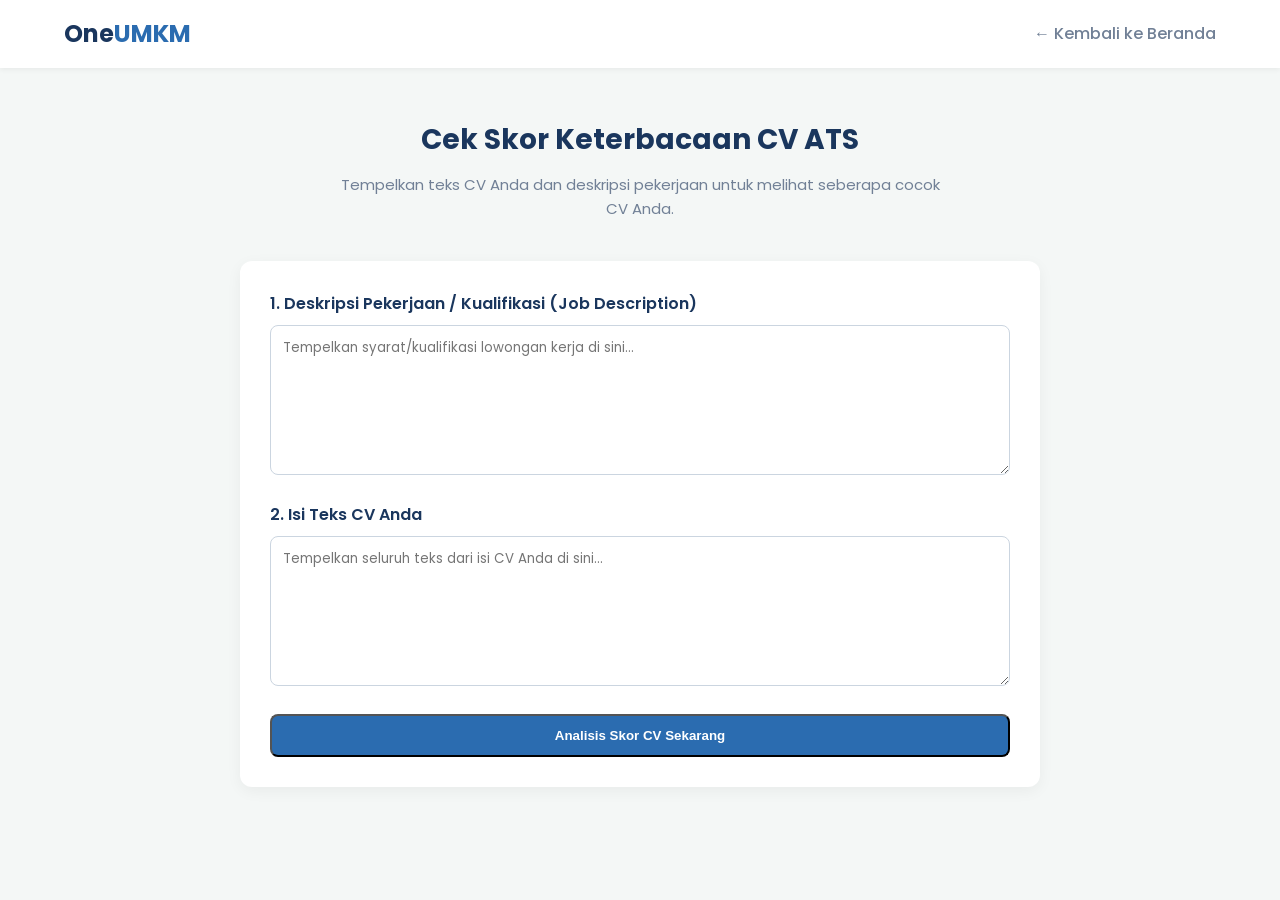
<file: cvananalyzer.html>
<!DOCTYPE html>
<html lang="id">
<head>
    <meta charset="UTF-8">
    <meta name="viewport" content="width=device-width, initial-scale=1.0">
    <title>Cek Skor CV ATS - One UMKM</title>
    <link rel="stylesheet" href="style.css">
    <link href="https://fonts.googleapis.com/css2?family=Poppins:wght@400;600;700&display=swap" rel="stylesheet">
    <style>
        /* Gaya khusus untuk halaman analisis CV */
        .checker-section { padding: 50px 0; }
        .checker-box {
            background: #fff;
            padding: 30px;
            border-radius: 12px;
            box-shadow: 0 4px 15px rgba(0,0,0,0.05);
            max-width: 800px;
            margin: 0 auto;
        }
        .form-group { margin-bottom: 20px; text-align: left; }
        .form-group label { display: block; font-weight: 600; margin-bottom: 8px; color: #1a365d; }
        .form-group textarea {
            width: 100%;
            height: 150px;
            padding: 12px;
            border: 1px solid #cbd5e0;
            border-radius: 8px;
            font-family: inherit;
            resize: vertical;
        }
        .result-box {
            display: none;
            margin-top: 30px;
            padding: 20px;
            border-radius: 8px;
            background: #f7fafc;
            border: 1px solid #e2e8f0;
            text-align: center;
        }
        .score-circle {
            font-size: 48px;
            font-weight: 700;
            color: #2b6cb0;
            margin: 10px 0;
        }
        .feedback-list { text-align: left; margin-top: 15px; }
        .feedback-list li { margin-bottom: 8px; font-size: 14px; }
    </style>
</head>
<body>

    <header>
        <div class="container header-container">
            <div class="logo">One<span>UMKM</span></div>
            <p class="domain-text"><a href="https://oneumkm.biz.id" style="text-decoration:none; color:inherit;">← Kembali ke Beranda</a></p>
        </div>
    </header>

    <section class="checker-section">
        <div class="container">
            <h2 class="section-title" style="text-align: center;">Cek Skor Keterbacaan CV ATS</h2>
            <p class="section-subtitle" style="text-align: center;">Tempelkan teks CV Anda dan deskripsi pekerjaan untuk melihat seberapa cocok CV Anda.</p>

            <div class="checker-box">
                <div class="form-group">
                    <label for="jobDesc">1. Deskripsi Pekerjaan / Kualifikasi (Job Description)</label>
                    <textarea id="jobDesc" placeholder="Tempelkan syarat/kualifikasi lowongan kerja di sini..."></textarea>
                </div>

                <div class="form-group">
                    <label for="cvText">2. Isi Teks CV Anda</label>
                    <textarea id="cvText" placeholder="Tempelkan seluruh teks dari isi CV Anda di sini..."></textarea>
                </div>

                <button class="btn btn-primary" onclick="analyzeCV()">Analisis Skor CV Sekarang</button>

                <!-- Box Hasil -->
                <div id="resultBox" class="result-box">
                    <h3>Hasil Analisis CV Anda</h3>
                    <div class="score-circle" id="scoreDisplay">0%</div>
                    <p id="scoreSummary"></p>
                    
                    <div class="feedback-list">
                        <h4>Catatan & Rekomendasi:</h4>
                        <ul id="feedbackList"></ul>
                    </div>

                    <div style="margin-top: 25px;">
                        <p style="font-size: 14px; color: #4a5568;">Ingin CV Anda ditata ulang agar profesional & lolos seleksi HRD?</p>
                        <a href="https://wa.me/62895633914257?text=Halo%20OneUMKM,%20saya%20ingin%20membantu%20rewrite%20CV%20saya" class="btn btn-primary" style="display:inline-block; width:auto; padding: 10px 20px; margin-top:10px;" target="_blank">Pesan Jasa Rewrite CV</a>
                    </div>
                </div>
            </div>
        </div>
    </section>

    <script>
    // 1. DATABASE ACTION VERBS (KATA KERJA AKSI)
    const actionVerbsDB = {
        id: [
            'mengembangkan', 'merancang', 'menganalisis', 'memimpin', 'mengoptimalkan', 
            'menerapkan', 'mengelola', 'meningkatkan', 'mengoordinasikan', 'memproduksi', 
            'membangun', 'mengevaluasi', 'merevisi', 'mendesain', 'mengimplementasikan',
            'mendelegasikan', 'mengeksplorasi', 'memfasilitasi', 'mengarahkan', 'menyusun'
        ],
        en: [
            'managed', 'developed', 'created', 'designed', 'increased', 'improved', 
            'led', 'engineered', 'implemented', 'optimized', 'coordinated', 'analyzed',
            'spearheaded', 'orchestrated', 'streamlined', 'oversaw', 'executed', 'formulated',
            'championed', 'established', 'piloted', 'accelerated', 'transformed'
        ]
    };

    // 2. DATABASE KATA PASIF/LEMAH & SARAN PENGGANTINYA (ID & EN)
    const weakWordsMap = {
        id: {
            'bertanggung jawab': 'Ganti dengan kata aktif seperti <strong>"Mengelola"</strong>, <strong>"Memimpin"</strong>, atau <strong>"Mengoordinasikan"</strong>.',
            'membantu': 'Ganti dengan kata yang lebih kuat seperti <strong>"Mendukung"</strong>, <strong>"Memfasilitasi"</strong>, atau <strong>"Mengolaborasikan"</strong>.',
            'mengurusi': 'Ganti dengan <strong>"Mengelola"</strong>, <strong>"Mengorganisir"</strong>, atau <strong>"Supervisi"</strong>.',
            'melakukan': 'Ganti dengan kata yang spesifik seperti <strong>"Mengeksekusi"</strong>, <strong>"Menerapkan"</strong>, atau <strong>"Mengimplementasikan"</strong>.'
        },
        en: {
            'responsible for': 'Ganti dengan action verb kuat seperti <strong>"Managed"</strong>, <strong>"Led"</strong>, <strong>"Spearheaded"</strong>, atau <strong>"Oversaw"</strong>.',
            'worked on': 'Ganti dengan kata yang lebih spesifik seperti <strong>"Developed"</strong>, <strong>"Engineered"</strong>, atau <strong>"Executed"</strong>.',
            'helped with': 'Ganti dengan <strong>"Assisted in"</strong>, <strong>"Collaborated on"</strong>, atau <strong>"Facilitated"</strong>.',
            'handled': 'Ganti dengan <strong>"Managed"</strong>, <strong>"Resolved"</strong>, atau <strong>"Supervised"</strong>.',
            'in charge of': 'Ganti dengan <strong>"Directed"</strong>, <strong>"Headheaded"</strong>, atau <strong>"Administered"</strong>.',
            'tasked with': 'Ganti dengan <strong>"Appointed to"</strong>, <strong>"Delegated to"</strong>, atau <strong>"Assigned to"</strong>.'
        }
    };

    function analyzeCV() {
        const jobText = document.getElementById('jobDesc').value.toLowerCase();
        const cvText = document.getElementById('cvText').value.toLowerCase();
        
        if (!jobText || !cvText) {
            alert('Silakan isi kedua kolom (Deskripsi Pekerjaan dan Isi CV) terlebih dahulu.');
            return;
        }

        // --- A. DETEKSI BAHASA CV (INDONESIA ATAU INGGRIS) ---
        const englishIndicators = ['experience', 'education', 'skills', 'summary', 'responsibilities', 'project', 'work'];
        let englishCount = 0;
        englishIndicators.forEach(word => {
            if (cvText.includes(word)) englishCount++;
        });

        // Jika ditemukan indikator bahasa inggris >= 2, anggap sebagai CV Bahasa Inggris
        const detectedLang = englishCount >= 2 ? 'en' : 'id';
        const langName = detectedLang === 'en' ? 'Bahasa Inggris' : 'Bahasa Indonesia';

        // --- B. ANALISIS KATA KUNCI (JOB DESCRIPTION MATCH) ---
        const stopWords = ['dan', 'atau', 'di', 'ke', 'dari', 'yang', 'untuk', 'dengan', 'pada', 'adalah', 'akan', 'bisa', 'in', 'to', 'for', 'and', 'or', 'with', 'the', 'of', 'a', 'an'];
        const jobWords = jobText.match(/\b[a-zA-Z]{3,}\b/g) || [];
        const uniqueKeywords = [...new Set(jobWords.filter(word => !stopWords.includes(word)))];

        let matchedKeywords = [];
        let missingKeywords = [];

        uniqueKeywords.forEach(keyword => {
            if (cvText.includes(keyword)) {
                matchedKeywords.push(keyword);
            } else {
                missingKeywords.push(keyword);
            }
        });

        let keywordScore = uniqueKeywords.length > 0 ? (matchedKeywords.length / uniqueKeywords.length) * 100 : 0;

        // --- C. ANALISIS ACTION VERBS SESUAI BAHASA ---
        let currentVerbs = actionVerbsDB[detectedLang];
        let foundActionVerbs = [];

        currentVerbs.forEach(verb => {
            if (cvText.includes(verb)) {
                foundActionVerbs.push(verb);
            }
        });

        // --- D. ANALISIS KATA PASIF / LEMAH SESUAI BAHASA ---
        let currentWeakMap = weakWordsMap[detectedLang];
        let weakWordSuggestions = [];

        for (let weakWord in currentWeakMap) {
            if (cvText.includes(weakWord)) {
                weakWordSuggestions.push(`⚠️ Ditemukan kata/frasa pasif "<em>${weakWord}</em>": ${currentWeakMap[weakWord]}`);
            }
        }

        // --- E. ANALISIS STRUKTUR ATS DASAR ---
        let structureScore = 0;
        let feedback = [];

        // Informasi Bahasa Terdeteksi
        feedback.push(`🌐 <strong>Sistem Mendeteksi CV Berbahasa:</strong> ${langName}`);

        if (cvText.includes('pengalaman') || cvText.includes('experience')) structureScore += 25;
        else feedback.push('❌ Section <strong>"Pengalaman Kerja / Experience"</strong> tidak terdeteksi secara jelas.');

        if (cvText.includes('pendidikan') || cvText.includes('education')) structureScore += 25;
        else feedback.push('❌ Section <strong>"Pendidikan / Education"</strong> tidak terdeteksi.');

        if (cvText.includes('keahlian') || cvText.includes('skills')) structureScore += 25;
        else feedback.push('❌ Section <strong>"Keahlian / Skills"</strong> tidak terdeteksi.');

        if (cvText.length > 300) structureScore += 25;
        else feedback.push('⚠️ Isi CV terlalu singkat. Tambahkan detail deskripsi pengalaman Anda.');

        // --- F. HITUNG SKOR FINAL ---
        let actionVerbScore = Math.min((foundActionVerbs.length / 5) * 100, 100);
        let totalScore = Math.round((keywordScore * 0.4) + (structureScore * 0.3) + (actionVerbScore * 0.3));

        // --- G. TAMPILKAN HASIL ---
        document.getElementById('resultBox').style.display = 'block';
        document.getElementById('scoreDisplay').innerText = totalScore + '%';

        let summaryText = '';
        if (totalScore >= 75) {
            summaryText = 'Sangat Bagus! CV Anda memiliki tingkat kecocokan yang tinggi dengan lowongan ini.';
            document.getElementById('scoreDisplay').style.color = '#2f855a'; // Hijau
        } else if (totalScore >= 50) {
            summaryText = 'Cukup Baik, namun ada beberapa kata kunci & pemilihan kata yang masih bisa dioptimalkan.';
            document.getElementById('scoreDisplay').style.color = '#dd6b20'; // Oranye
        } else {
            summaryText = 'Skor Kurang Optimal. Disarankan menambah kata kunci dan memperkuat deskripsi pencapaian Anda.';
            document.getElementById('scoreDisplay').style.color = '#e53e3e'; // Merah
        }
        document.getElementById('scoreSummary').innerText = summaryText;

        // Feedback Action Verbs
        if (foundActionVerbs.length >= 3) {
            feedback.push(`✅ Bagus! Terdeteksi kata kerja aksi (Action Verbs) yang kuat: <em>${foundActionVerbs.join(', ')}</em>.`);
        } else {
            const verbExamples = detectedLang === 'en' ? 'Spearheaded, Managed, Led, Optimized' : 'Mengembangkan, Mengelola, Memimpin, Mengoptimalkan';
            feedback.push(`⚠️ Gunakan lebih banyak <strong>Action Verbs (Kata Kerja Aksi)</strong> seperti <em>${verbExamples}</em> agar CV terkesan profesional.`);
        }

        // Feedback Kata Pasif / Lemah
        if (weakWordSuggestions.length > 0) {
            weakWordSuggestions.forEach(sug => feedback.push(sug));
        }

        // Feedback Keyword
        if (missingKeywords.length > 0) {
            feedback.push('💡 Kata kunci penting dari job description yang belum ditemukan di CV Anda: <strong>' + missingKeywords.slice(0, 8).join(', ') + '</strong>');
        } else {
            feedback.push('✨ Semua kata kunci utama dari lowongan sudah ada di dalam CV Anda!');
        }

        // Render ke HTML
        const feedbackUl = document.getElementById('feedbackList');
        feedbackUl.innerHTML = '';
        feedback.forEach(item => {
            let li = document.createElement('li');
            li.innerHTML = item;
            feedbackUl.appendChild(li);
        });
    }
    </script>

</body>
</html>
</file>
<file: style.css>
/* --- Reset & Base Styles for umkm html --- */
* {
    margin: 0;
    padding: 0;
    box-sizing: border-box;
}

body {
    font-family: 'Poppins', sans-serif;
    background-color: #f4f7f6;
    color: #333;
    line-height: 1.6;
}

.container {
    width: 90%;
    max-width: 1200px;
    margin: 0 auto;
}

/* --- Header --- */
header {
    background-color: #ffffff;
    padding: 15px 0;
    box-shadow: 0 2px 5px rgba(0,0,0,0.05);
}

.header-container {
    display: flex;
    justify-content: space-between;
    align-items: center;
}

.logo {
    font-size: 24px;
    font-weight: 700;
    color: #1a365d;
}

.logo span {
    color: #2b6cb0;
}

.domain-text {
    color: #718096;
    font-weight: 500;
}

/* --- Hero Section --- */
.hero {
    background: linear-gradient(135deg, #1a365d 0%, #2a4365 100%);
    color: #ffffff;
    text-align: center;
    padding: 60px 0;
}

.hero h1 {
    font-size: 32px;
    margin-bottom: 15px;
    font-weight: 700;
}

.hero p {
    font-size: 16px;
    opacity: 0.9;
    max-width: 700px;
    margin: 0 auto;
}

/* --- Packages Section --- */
.packages {
    padding: 60px 0;
}

.grid-container {
    display: grid;
    grid-template-columns: repeat(auto-fit, minmax(300px, 1fr));
    gap: 30px;
    align-items: start;
}

/* --- Card Styles --- */
.card {
    background: #ffffff;
    border-radius: 12px;
    overflow: hidden;
    box-shadow: 0 4px 15px rgba(0,0,0,0.05);
    display: flex;
    flex-direction: column;
    height: 100%;
    transition: transform 0.3s ease;
    border: 1px solid #e2e8f0;
}

.card:hover {
    transform: translateY(-5px);
}

/* Highlight Paket Utama */
.card.featured {
    border: 2px solid #2b6cb0;
    position: relative;
}

.card.featured .badge {
    background-color: #2b6cb0;
}

.card-header {
    padding: 30px 25px 20px 25px;
    text-align: center;
    background-color: #fafbfd;
}

.card-header h2 {
    font-size: 22px;
    color: #2d3748;
    margin-bottom: 10px;
}

.badge {
    display: inline-block;
    padding: 5px 15px;
    background-color: #4a5568;
    color: #fff;
    border-radius: 50px;
    font-size: 12px;
    font-weight: 500;
    text-transform: uppercase;
    letter-spacing: 0.5px;
}

.card-body {
    padding: 20px 25px;
    flex-grow: 1;
}

.target {
    font-size: 14px;
    color: #4a5568;
    margin-bottom: 15px;
    min-height: 60px; /* Menjaga teks sejajar */
}

hr {
    border: 0;
    border-top: 1px solid #edf2f7;
    margin-bottom: 15px;
}

.features {
    list-style: none;
}

.features li {
    font-size: 14px;
    margin-bottom: 12px;
    position: relative;
    padding-left: 25px;
    color: #4a5568;
}

/* Icon Checklist via CSS */
.features li::before {
    content: "✓";
    position: absolute;
    left: 0;
    color: #2f855a;
    font-weight: bold;
}

.card-footer {
    padding: 25px;
    background-color: #fafbfd;
    text-align: center;
}

/* --- Button Styles --- */
.btn {
    display: block;
    width: 100%;
    padding: 12px;
    background-color: #edf2f7;
    color: #4a5568;
    text-decoration: none;
    border-radius: 8px;
    font-weight: 600;
    transition: all 0.2s ease;
}

.btn:hover {
    background-color: #e2e8f0;
}

.btn-primary {
    background-color: #2b6cb0;
    color: #fff;
}

.btn-primary:hover {
    background-color: #2b4c7e;
}

/* --- Section Layanan Lainnya --- */
.other-services {
    padding: 60px 0;
    background-color: #ffffff;
    text-align: center;
}

.other-services .grid-container {
    display: flex;
    justify-content: center; /* Membuat kartu berada di tengah jika hanya ada 1 kartu */
}

.other-services .card {
    max-width: 450px; /* Batas lebar optimal agar tampilan kartu tidak terlalu lebar */
    width: 100%;
}

/* --- Section Teknologi yang Kami Pakai (TAMBAHAN BARU) --- */
.tech-stack {
    padding: 60px 0;
    background-color: #f7fafc;
    text-align: center;
}

.tech-grid {
    display: flex;
    flex-wrap: wrap;
    justify-content: center;
    gap: 20px;
    margin-top: 40px;
}

.tech-card {
    background: #ffffff;
    border: 1px solid #e2e8f0;
    border-radius: 12px;
    padding: 20px 25px;
    width: 130px;
    display: flex;
    flex-direction: column;
    align-items: center;
    justify-content: center;
    gap: 12px;
    box-shadow: 0 4px 10px rgba(0, 0, 0, 0.03);
    transition: all 0.3s ease;
}

.tech-card:hover {
    transform: translateY(-5px);
    box-shadow: 0 10px 20px rgba(0, 0, 0, 0.08);
    border-color: #2b6cb0;
}

.tech-card img {
    width: 48px;
    height: 48px;
    object-fit: contain;
}

.tech-card span {
    font-size: 14px;
    font-weight: 600;
    color: #2d3748;
}

/* --- Why Choose Us Section --- */
.why-choose-us {
    padding: 60px 0;
    background-color: #ffffff;
    text-align: center;
}

.benefits-grid {
    display: grid;
    grid-template-columns: repeat(auto-fit, minmax(230px, 1fr));
    gap: 25px;
    margin-top: 40px;
}

.benefit-card {
    background: #f8fafc; /* Warna latar kartu abu-abu tipis */
    padding: 30px 20px;
    border-radius: 12px;
    text-align: left;
    border: 1px solid #e2e8f0;
    transition: all 0.3s ease;
}

.benefit-card:hover {
    transform: translateY(-5px);
    background: #ffffff;
    box-shadow: 0 10px 25px rgba(26, 54, 93, 0.08);
    border-color: #1a365d;
}

.benefit-icon {
    font-size: 32px;
    margin-bottom: 15px;
    display: inline-block;
}

.benefit-card h3 {
    font-size: 18px;
    color: #1a365d;
    margin-bottom: 10px;
    font-weight: 600;
}

.benefit-card p {
    font-size: 13.5px;
    color: #4a5568;
    line-height: 1.6;
}

/* --- Portfolio Section --- */
.portfolio {
    padding: 60px 0;
    background-color: #ffffff;
    text-align: center;
}

.section-title {
    font-size: 28px;
    color: #1a365d;
    margin-bottom: 10px;
    font-weight: 700;
}

.section-subtitle {
    font-size: 15px;
    color: #718096;
    max-width: 600px;
    margin: 0 auto 40px auto;
}

/* Membungkus Slider */
.slider-wrapper {
    position: relative;
    max-width: 800px;
    margin: 0 auto;
    overflow: hidden;
    border-radius: 16px;
    box-shadow: 0 10px 25px rgba(0, 0, 0, 0.08);
}

/* Sembunyikan Input Radio */
.slider-wrapper input[type="radio"] {
    display: none;
}

/* Track Utama Slider */
.slider-container {
    display: flex;
    width: 300%; /* Total lebar dihitung dari jumlah slide (3 x 100%) */
    transition: transform 0.6s cubic-bezier(0.77, 0, 0.175, 1);
}

/* Elemen Tiap Slide */
.slide-item {
    width: 33.3333%;
    position: relative;
}

.slide-item img {
    width: 100%;
    height: 450px;
    object-fit: cover;
    display: block;
}

/* Teks Keterangan di Atas Gambar */
.slide-caption {
    position: absolute;
    bottom: 0;
    left: 0;
    right: 0;
    background: linear-gradient(transparent, rgba(26, 54, 93, 0.95));
    color: #ffffff;
    padding: 40px 30px 30px 30px;
    text-align: left;
}

.slide-caption h3 {
    font-size: 20px;
    margin-bottom: 5px;
    font-weight: 600;
}

.slide-caption p {
    font-size: 14px;
    opacity: 0.85;
}

/* Area Kontrol Navigasi Lingkaran (Dots) */
.slider-dots {
    position: absolute;
    bottom: 25px;
    right: 30px;
    display: flex;
    gap: 8px;
    z-index: 10;
}

.dot-btn {
    width: 12px;
    height: 12px;
    background-color: rgba(255, 255, 255, 0.4);
    border-radius: 50%;
    cursor: pointer;
    transition: background-color 0.3s ease, transform 0.3s ease;
}

.dot-btn:hover {
    background-color: rgba(255, 255, 255, 0.8);
}

/* Logika Animasi Pergeseran Menggunakan CSS Selector */
#slide1:checked ~ .slider-container { transform: translateX(0%); }
#slide2:checked ~ .slider-container { transform: translateX(-33.3333%); }
#slide3:checked ~ .slider-container { transform: translateX(-66.6666%); }

/* Indikator Dot yang Aktif */
#slide1:checked ~ .slider-dots .dot-btn:nth-child(1),
#slide2:checked ~ .slider-dots .dot-btn:nth-child(2),
#slide3:checked ~ .slider-dots .dot-btn:nth-child(3) {
    background-color: #ffffff;
    transform: scale(1.2);
    box-shadow: 0 0 8px rgba(255, 255, 255, 0.5);
}

/* --- How It Works Section --- */
.how-it-works {
    padding: 60px 0;
    background-color: #f7fafc;
    text-align: center;
}

.workflow-container {
    display: flex;
    justify-content: space-between;
    align-items: flex-start;
    gap: 20px;
    margin-top: 40px;
    position: relative;
}

.workflow-step {
    flex: 1;
    position: relative;
    background: #ffffff;
    padding: 25px 20px;
    border-radius: 12px;
    box-shadow: 0 4px 15px rgba(0, 0, 0, 0.03);
    transition: transform 0.3s ease, box-shadow 0.3s ease;
}

.workflow-step:hover {
    transform: translateY(-5px);
    box-shadow: 0 8px 25px rgba(0, 0, 0, 0.08);
}

/* Lingkaran Angka */
.step-number {
    width: 45px;
    height: 45px;
    background-color: #1a365d;
    color: #ffffff;
    font-size: 18px;
    font-weight: 700;
    display: flex;
    align-items: center;
    justify-content: center;
    border-radius: 50%;
    margin: 0 auto 15px auto;
    box-shadow: 0 4px 10px rgba(26, 54, 93, 0.3);
}

.workflow-step h3 {
    font-size: 16px;
    color: #2d3748;
    margin-bottom: 10px;
    font-weight: 600;
}

.workflow-step p {
    font-size: 13px;
    color: #4a5568;
    line-height: 1.6;
}

/* --- Footer & WhatsApp Floating Button --- */
footer {
    background-color: #1a365d;
    color: #a0aec0;
    text-align: center;
    padding: 25px 0;
    font-size: 14px;
    margin-top: 40px;
}

.whatsapp-float {    
    position: fixed;    
    width: 60px;    
    height: 60px;    
    bottom: 20px;    
    right: 20px;    
    background-color: #25D366;    
    color: #fff;    
    border-radius: 50%;    
    text-align: center;    
    box-shadow: 0 2px 8px rgba(0,0,0,0.3);    
    z-index: 9999;    
    display: flex;    
    justify-content: center;    
    align-items: center;    
    transition: transform 0.3s;
}

.whatsapp-float:hover {    
    transform: scale(1.1);
}

.whatsapp-icon {    
    width: 35px;    
    height: 35px;
}

/* --- Responsive Media Queries --- */
@media (max-width: 480px) {
    .benefit-card {
        text-align: center;
    }
    .tech-card {
        width: calc(50% - 15px); /* Tampil 2 kolom ramping pada HP berlayar kecil */
        padding: 15px 10px;
    }
}

/* Efek panah penghubung antar alur pada tampilan Desktop */
@media (min-width: 992px) {
    .workflow-step:not(:last-child)::after {
        content: "➔";
        position: absolute;
        top: 35px;
        right: -20px;
        font-size: 20px;
        color: #cbd5e0;
        z-index: 2;
    }
}

/* Responsif Alur Kerja (Vertikal pada Layar HP/Tablet) */
@media (max-width: 991px) {
    .workflow-container {
        flex-direction: column;
        gap: 25px;
    }
    
    .workflow-step {
        width: 100%;
        max-width: 450px;
        margin: 0 auto;
        padding: 20px;
    }
    
    .workflow-step:not(:last-child)::after {
        content: "⬇";
        position: absolute;
        bottom: -22px;
        left: 50%;
        transform: translateX(-50%);
        font-size: 18px;
        color: #cbd5e0;
    }
}

/* Penyesuaian Responsif Umum Mobile */
@media (max-width: 768px) {
    .hero h1 {
        font-size: 26px;
    }
    .grid-container {
        grid-template-columns: 1fr;
    }
    .section-title { font-size: 24px; }
    .slide-item img { height: 300px; }
    .slide-caption { padding: 30px 20px 45px 20px; }
    .slide-caption h3 { font-size: 16px; }
    .slide-caption p { font-size: 12px; }
    .slider-dots { right: 50%; transform: translateX(50%); bottom: 15px; }
}
</file>
